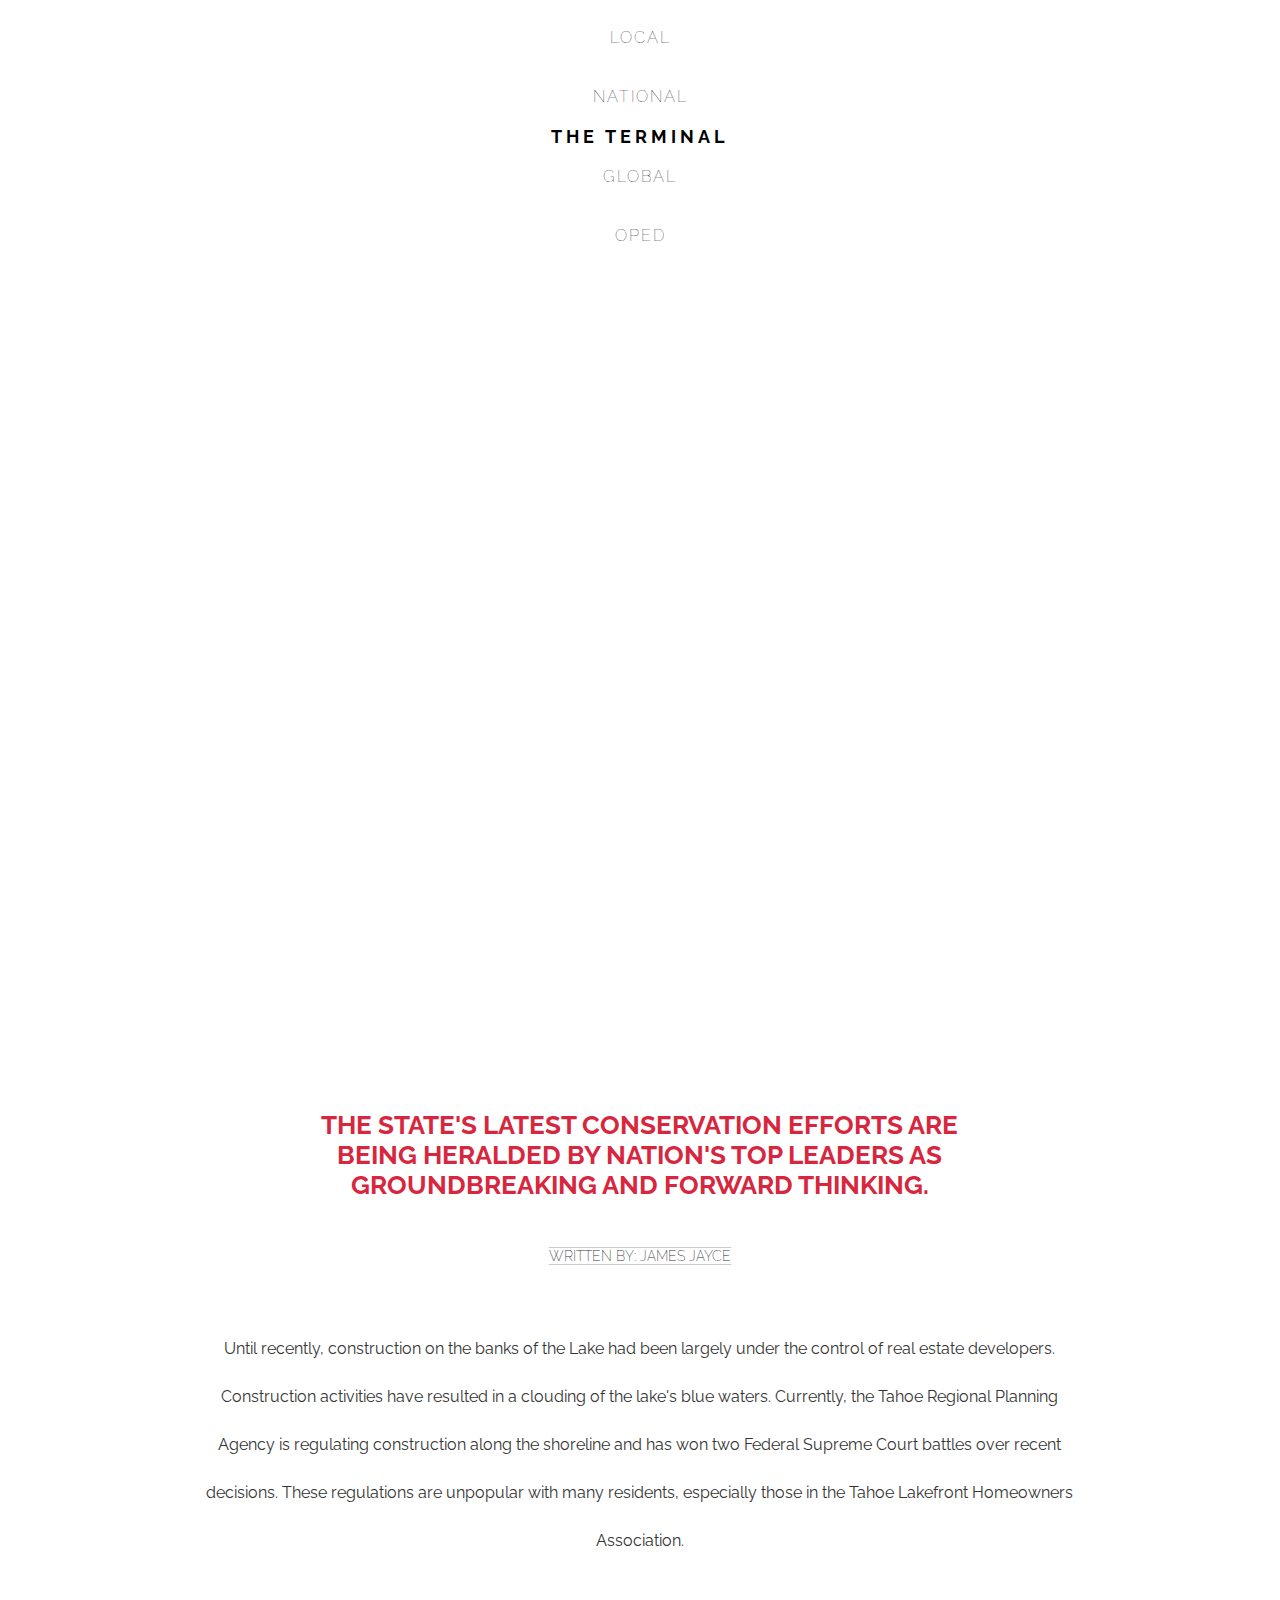
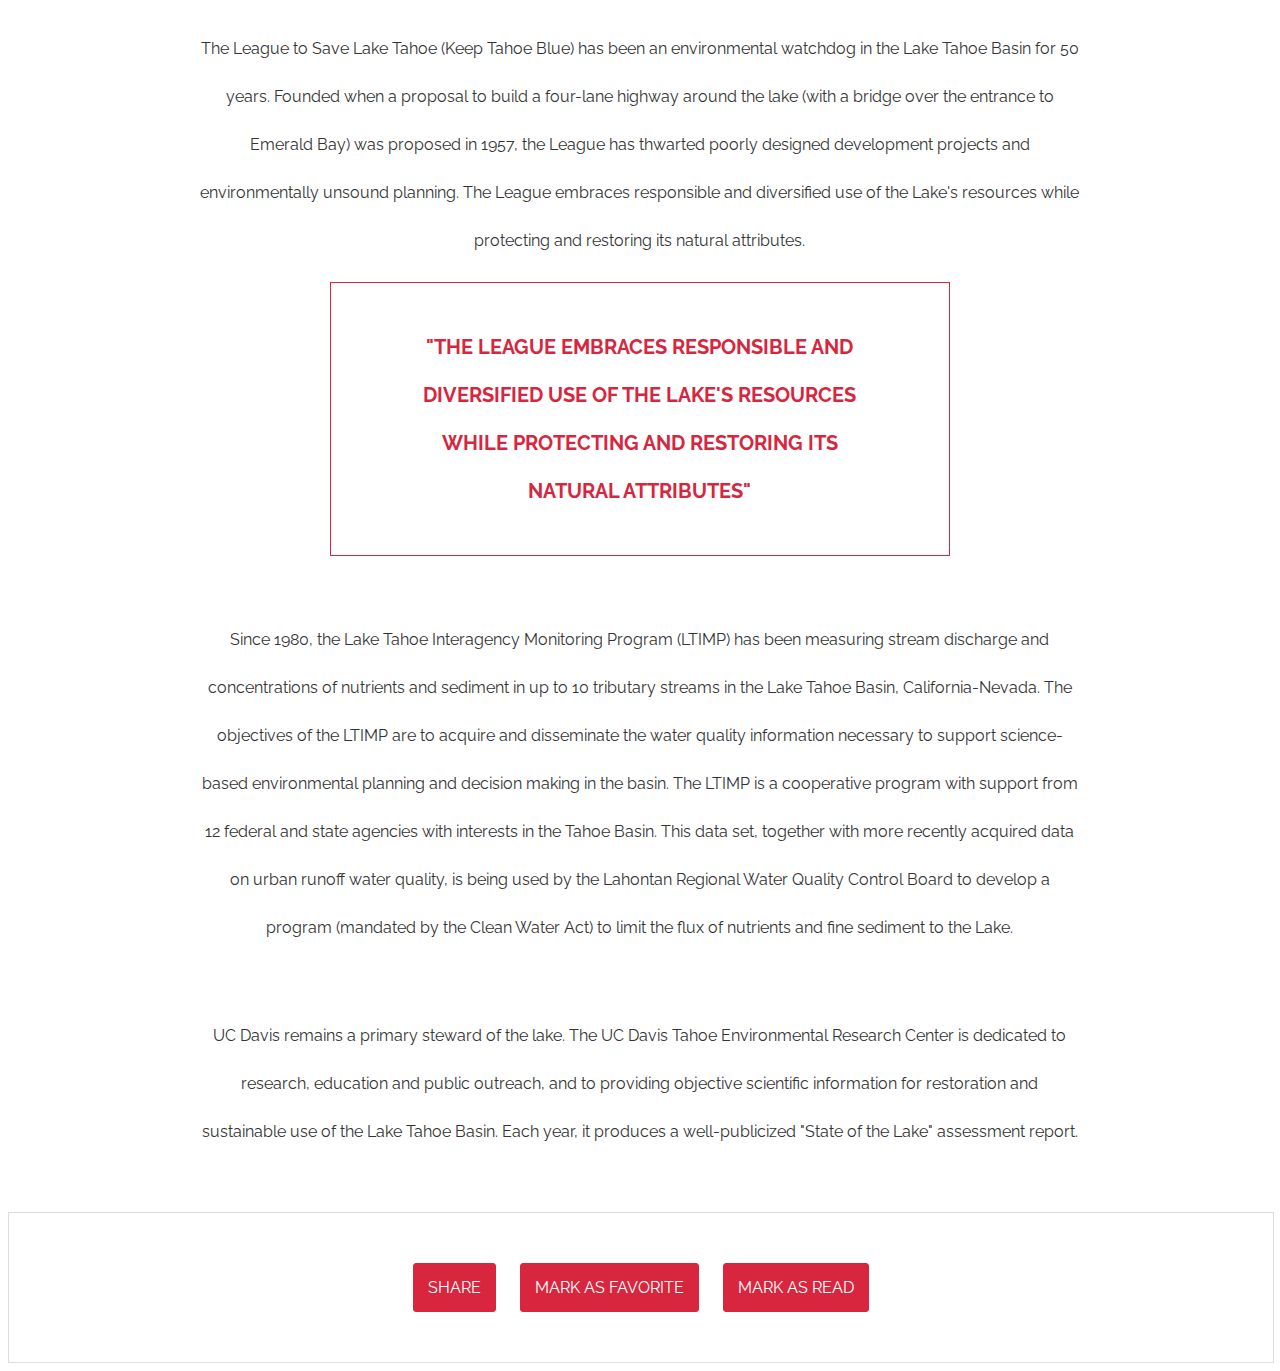
<file: border margin padding flex/index.html>
<!DOCTYPE html>
<html>
<head>
    <title>The Terminal - Your Source for Fact-Based News</title>
    <link href="https://fonts.googleapis.com/css?family=Amatic+SC|Raleway:100,200,300,400,500,600,700,800,900" rel="stylesheet">
    <link rel="stylesheet" type="text/css" href="index.css">
</head>
<body>

<div class="navigation">
    <ul>
        <li>Local</li>
        <li>National</li>
        <li class="logo">The Terminal</li>
        <li>Global</li>
        <li>Oped</li>
        <li class="donate">Donate</li>
    </ul>
</div>

<div class="banner">
    <div id="banner-content">
        <h1>Conservation Efforts at Lake Tahoe Being Praised by Nation's Leaders</h1>
    </div>
</div>

<div class="content">
    <h3>The State's Latest Conservation Efforts Are Being Heralded By Nation's Top Leaders As Groundbreaking and Forward Thinking.</h3>
    <span class="byline">Written By: James Jayce</span>
    <p>Until recently, construction on the banks of the Lake had been largely under the control of real estate developers. Construction activities have resulted in a clouding of the lake's blue waters. Currently, the Tahoe Regional Planning Agency is regulating construction along the shoreline and has won two Federal Supreme Court battles over recent decisions. These regulations are unpopular with many residents, especially those in the Tahoe Lakefront Homeowners Association.</p>

    <p>The League to Save Lake Tahoe (Keep Tahoe Blue) has been an environmental watchdog in the Lake Tahoe Basin for 50 years. Founded when a proposal to build a four-lane highway around the lake (with a bridge over the entrance to Emerald Bay) was proposed in 1957, the League has thwarted poorly designed development projects and environmentally unsound planning. The League embraces responsible and diversified use of the Lake's resources while protecting and restoring its natural attributes.</p>

    <div class="pull-quote">
        <h2>"The League embraces responsible and diversified use of the Lake's resources while protecting and restoring its natural attributes"</h2>
    </div>

    <p>Since 1980, the Lake Tahoe Interagency Monitoring Program (LTIMP) has been measuring stream discharge and concentrations of nutrients and sediment in up to 10 tributary streams in the Lake Tahoe Basin, California-Nevada. The objectives of the LTIMP are to acquire and disseminate the water quality information necessary to support science-based environmental planning and decision making in the basin. The LTIMP is a cooperative program with support from 12 federal and state agencies with interests in the Tahoe Basin. This data set, together with more recently acquired data on urban runoff water quality, is being used by the Lahontan Regional Water Quality Control Board to develop a program (mandated by the Clean Water Act) to limit the flux of nutrients and fine sediment to the Lake.</p>

    <p>UC Davis remains a primary steward of the lake. The UC Davis Tahoe Environmental Research Center is dedicated to research, education and public outreach, and to providing objective scientific information for restoration and sustainable use of the Lake Tahoe Basin. Each year, it produces a well-publicized "State of the Lake" assessment report.</p>
</div>

<div class="share">
    <a href="#">Share</a>
    <a href="#">Mark as Favorite</a>
    <a href="#">Mark as Read</a>
</div>

</body>
</html>
</file>
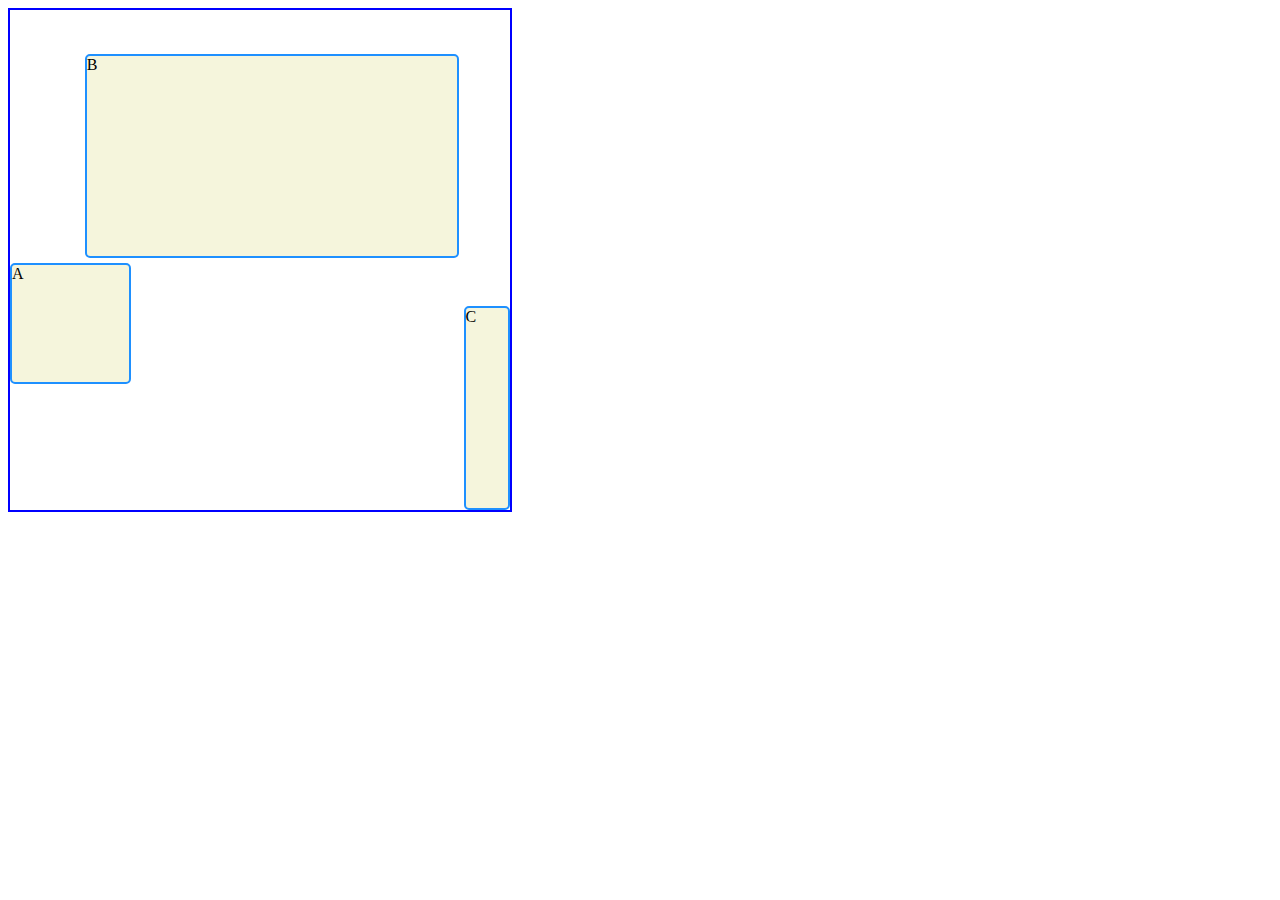
<file: grid/index.html>
<!DOCTYPE html>
<html lang="en">
<head>
    <meta charset="UTF-8">
    <link rel="stylesheet" href="index.css" type="text/css">
</head>
<body>
<div class="grid">
    <div class="box a">A</div>
    <div class="box b">B</div>
    <div class="box c">C</div>
</div>
</body>
</html>
</file>
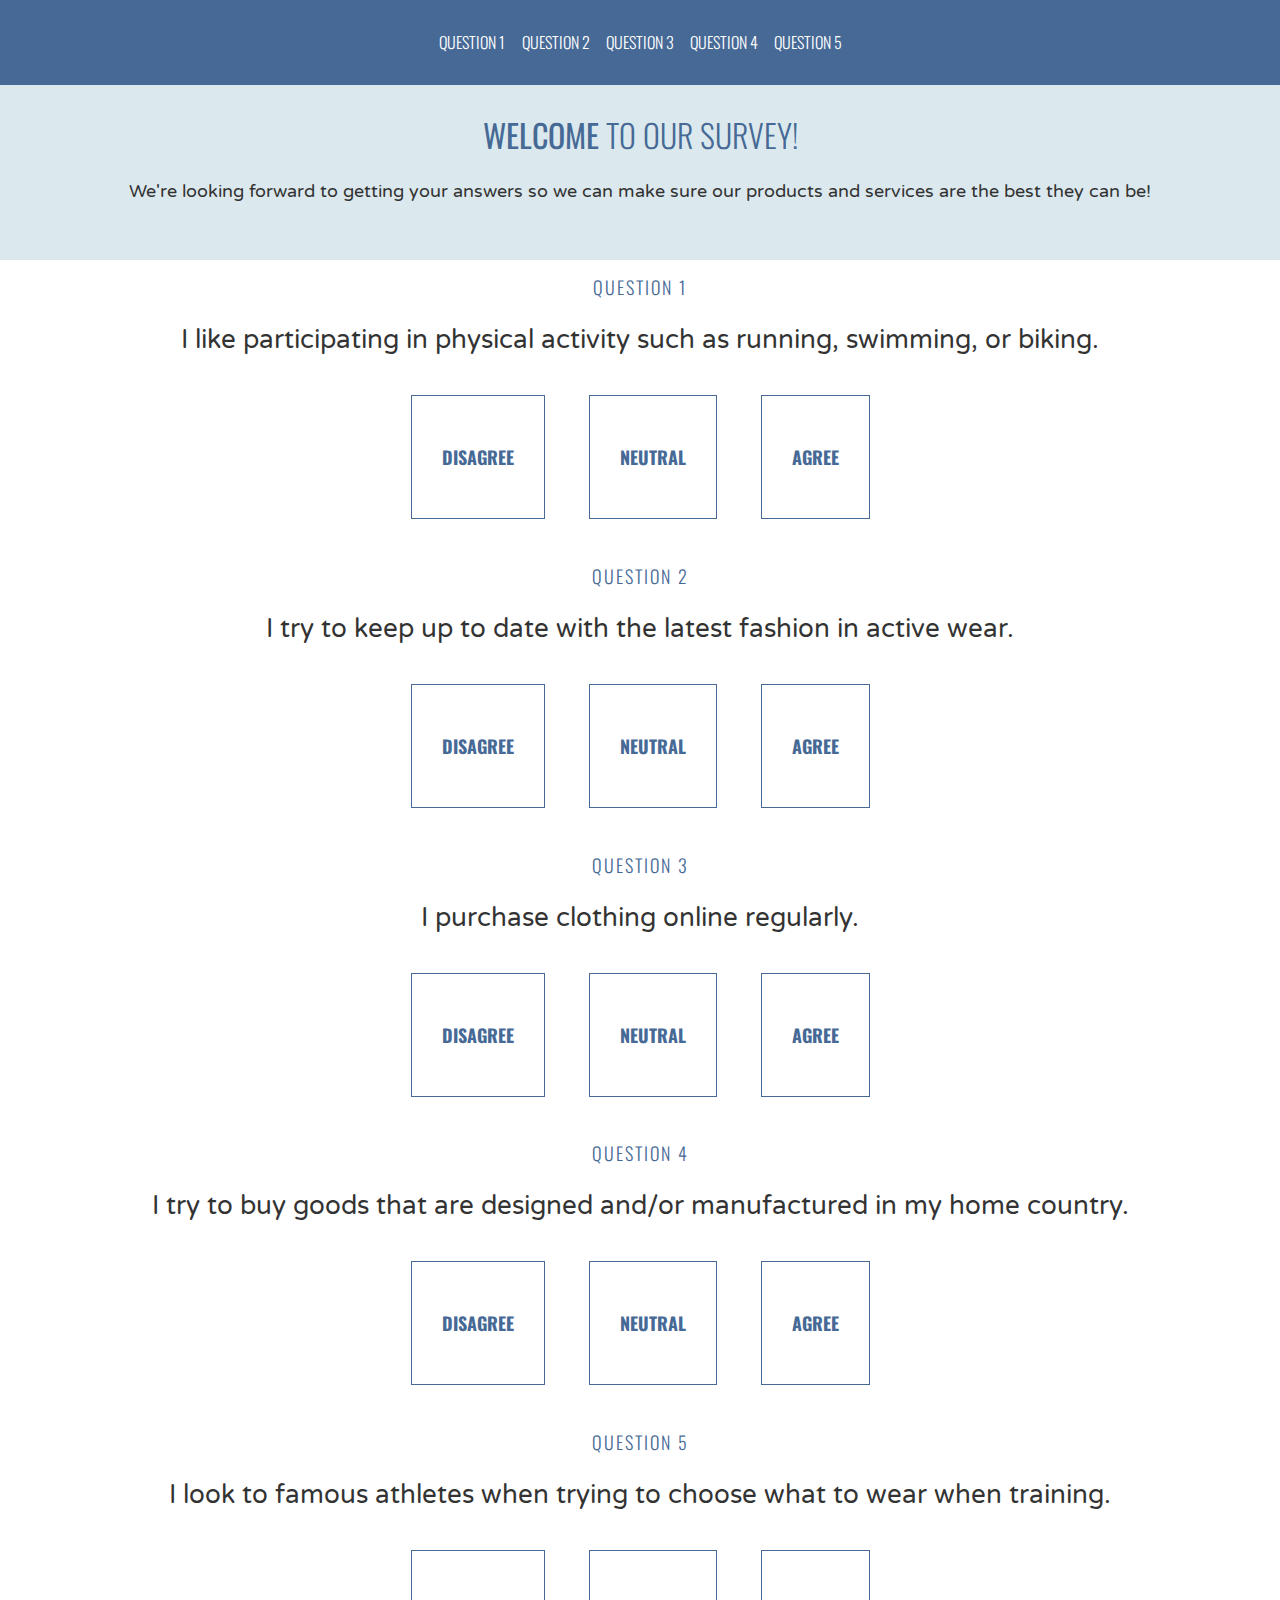
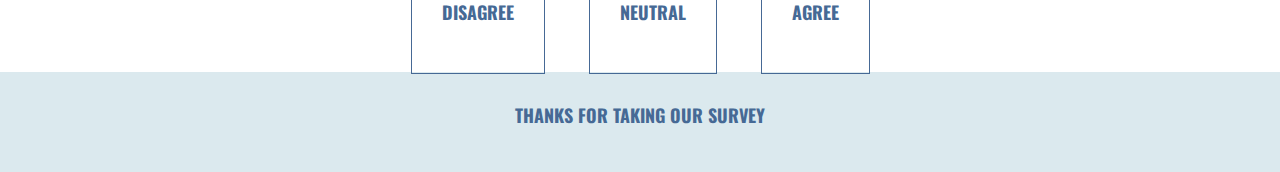
<file: Layout/index.html>
<!DOCTYPE html>
<html>
<head>
    <title>Please Participate in Our Survey!</title>
    <link href="https://fonts.googleapis.com/css?family=Oswald:300,700|Varela+Round" rel="stylesheet">
    <link rel="stylesheet" type="text/css" href="index.css">
</head>
<body>

<header>
    <ul>
        <li>Question 1</li>
        <li>Question 2</li>
        <li>Question 3</li>
        <li>Question 4</li>
        <li>Question 5</li>
    </ul>
</header>

<div class="welcome">
    <h1><strong>Welcome</strong> to our survey!</h1>
    <p>We're looking forward to getting your answers so we can make sure our products and services are the best they can be!</p>
</div>

<div class="question">
    <h4>Question 1</h4>
    <h2>I like participating in physical activity such as running, swimming, or biking.</h2>

    <div class="answer">
        <h3>Disagree</h3>
    </div>

    <div class="answer">
        <h3>Neutral</h3>
    </div>

    <div class="answer">
        <h3>Agree</h3>
    </div>
</div>

<div class="question">
    <h4>Question 2</h4>
    <h2>I try to keep up to date with the latest fashion in active wear.</h2>

    <div class="answer">
        <h3>Disagree</h3>
    </div>

    <div class="answer">
        <h3>Neutral</h3>
    </div>

    <div class="answer">
        <h3>Agree</h3>
    </div>
</div>

<div class="question">
    <h4>Question 3</h4>
    <h2>I purchase clothing online regularly.</h2>

    <div class="answer">
        <h3>Disagree</h3>
    </div>

    <div class="answer">
        <h3>Neutral</h3>
    </div>

    <div class="answer">
        <h3>Agree</h3>
    </div>
</div>

<div class="question">
    <h4>Question 4</h4>
    <h2>I try to buy goods that are designed and/or manufactured in my home country.</h2>

    <div class="answer">
        <h3>Disagree</h3>
    </div>

    <div class="answer">
        <h3>Neutral</h3>
    </div>

    <div class="answer">
        <h3>Agree</h3>
    </div>
</div>

<div class="question">
    <h4>Question 5</h4>
    <h2>I look to famous athletes when trying to choose what to wear when training.</h2>

    <div class="answer">
        <h3>Disagree</h3>
    </div>

    <div class="answer">
        <h3>Neutral</h3>
    </div>

    <div class="answer">
        <h3>Agree</h3>
    </div>
</div>
<footer>
    <h3>Thanks for taking our survey</h3>
</footer>
</body>
</html>
</file>
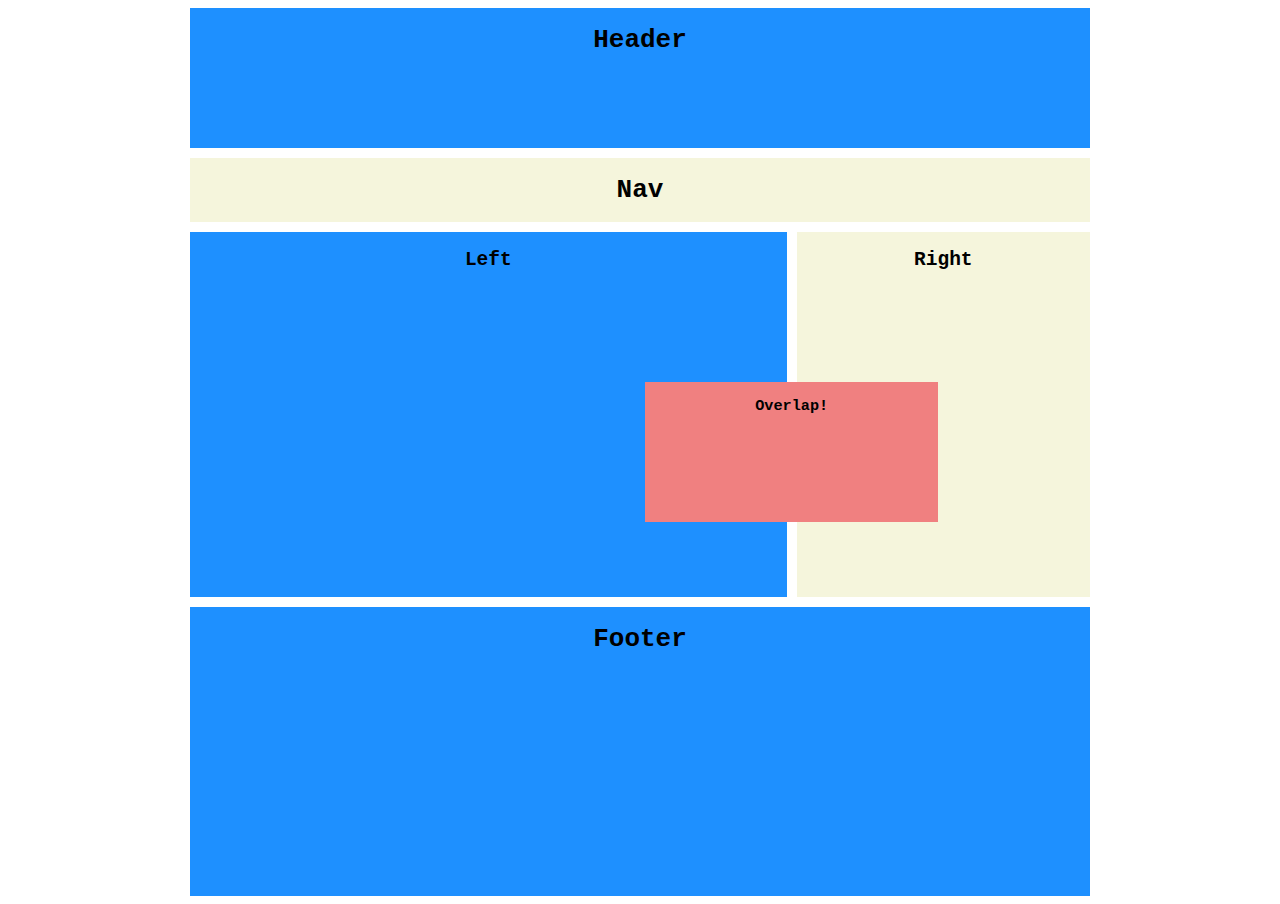
<file: Advanced CSS Grid/Overlapping Elements/index.html>
<!DOCTYPE html>
<html lang="en">
<head>
    <meta charset="UTF-8">
    <link rel="stylesheet" href="index.css" type="text/css">
</head>
<body>
<div class="container">
    <header>
        <h1>Header</h1>
    </header>
    <nav>
        <h1>Nav</h1>
    </nav>
    <section class="left">
        <h2>Left</h2>
    </section>
    <div class="overlap">
        <h3>Overlap!</h3>
    </div>
    <section class="right">
        <h2>Right</h2>
    </section>
    <footer>
        <h1>Footer</h1>
    </footer>
</div>
</body>
</html>
</file>
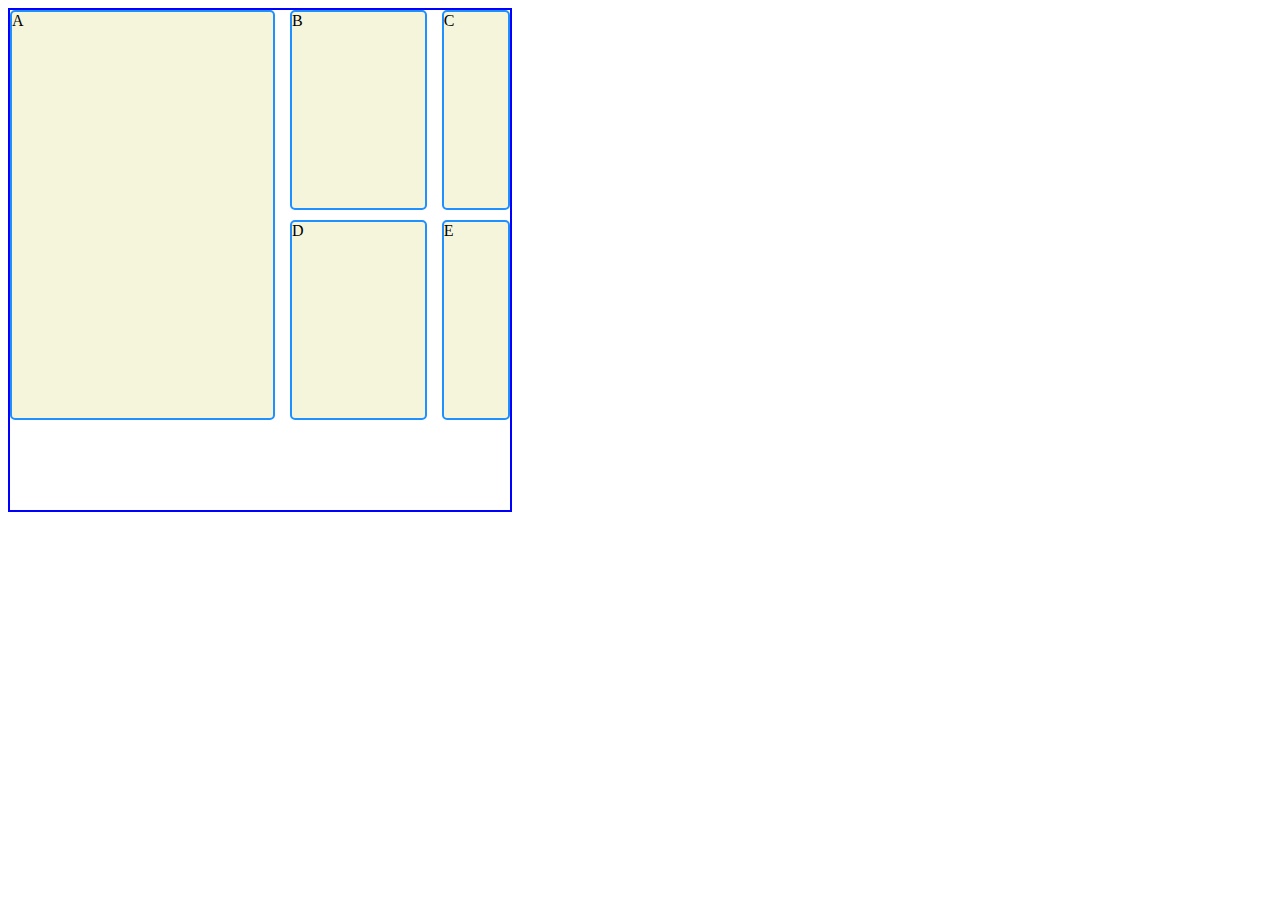
<file: grid/v 2/index.html>
<!DOCTYPE html>
<html lang="en">
<head>
    <meta charset="UTF-8">
    <link rel="stylesheet" href="index.css" type="text/css">
</head>
<body>
<div class="grid">
    <div class="box a">A</div>
    <div class="box b">B</div>
    <div class="box c">C</div>
    <div class="box d">D</div>
    <div class="box e">E</div>
</div>
</body>
</html>
</file>
<file: border margin padding flex/index.css>
body {
    background-color: #FFF;
    font-family: 'Raleway', sans-serif;
}

.navigation {
    text-align: center;
}

ul {
    margin: 0;
    padding: 0;
}

li {
    font-weight: 100;
    letter-spacing: 2px;
    padding: 20px 0px;
    text-transform: uppercase;
}

.logo {
    color: #000;
    font-size: 18px;
    font-weight: 700;
    letter-spacing: 4px;
    padding: 0px 50px;
}

.banner {
    background-image: url("https://s3.amazonaws.com/codecademy-content/courses/web-101/unit-6/htmlcss1-img_tahoe.jpeg");
    background-size: cover;
    background-position: bottom center;
    height: 700px;
    width: 100%;
}

#banner-content {
    border: 1px solid #FFF;
    position: relative;
    top: 20%;
    width: 60%;
}

#main {
    margin: 0 auto;
    padding: 40px;
    text-align: center;
    width: 400px;
    height: 1000px;
    overflow: scroll;
}

h1 {
    color: #FFF;
    font-size: 42px;
    font-weight: 600;
    text-align: center;
}

h2 {
    border: 1px solid #D7263D;
    color: #D7263D;
    font-size: 20px;
    line-height: 48px;
    padding: 40px 12%;
    text-align: center;
    text-transform: uppercase;
}

h3 {
    color: #D7263D;
    font-size: 26px;
    font-weight: 700;
    padding: 20px 10%;
    text-transform: uppercase;
}

p {
    color: #333;
    font-size: 16px;
    line-height: 48px;
    margin-top: 60px;
}

.pull-quote {
    margin: 0 auto;
    width: 70%;
}

.content {
    margin: 0 auto;
    padding: 40px;
    text-align: center;
    width: 70%;
}

.byline {
    border-bottom: 1px solid #CCC;
    border-top: 1px solid #CCC;
    color: #333;
    font-size: 14px;
    font-weight: 200;
    text-transform: uppercase;
}

.share {
    border: 1px solid #DDD;
    padding: 40px 0px;
    position: relative;
    text-align: center;
    width: 100%;
}

.share a {
    background: #D7263D;
    border: 1px solid #D7263D;
    border-radius: 3px;
    color: #FFF;
    display: inline-block;
    margin: 10px 10px;
    padding: 14px;
    text-transform: uppercase;
    text-decoration: none;
}

.share a:hover {
    background: #FFF;
    border: 1px solid #D7263D;
    color: #D7263D;
    animation: ease;
}

.donate {
    visibility: hidden;
}
</file>
<file: grid/index.css>
.grid {
    display: grid;
    border: 2px blue solid;
    height: 500px;
    width: 500px;
    grid-template: repeat(4, 1fr 2fr) / repeat(4, 3fr 2fr);
    grid-gap: 5px;
}

.a {
    grid-area: 5 / 1 / span 2 / span 2;
}

.b {
    grid-area: 2 / 2 / span 3 / span 6;
}
.box {
    background-color: beige;
    color: black;
    border-radius: 5px;
    border: 2px dodgerblue solid;
}

.c {
    grid-area: 6 / 8 / span 3 / span 1;
    /* grid-area:
  grid-row-start
  grid-column-start
  grid-row-end
  grid-column-end */
}
</file>
<file: Layout/index.css>
body {
    background-color: #FFF;
    margin: 0 auto;
}

header {
    background-color: #466995;
    border-bottom: 1px solid #466995;
    position: fixed;
    width: 100%;
    z-index: 10;
}

ul {
    margin: 30px auto;
    padding: 0 20px;
    text-align: center;
}

li {
    color: #FFF;
    font-family: 'Oswald', sans-serif;
    font-size: 16px;
    font-weight: 300;
    text-transform: uppercase;
    display: inline-block;
    width: 80px;
}

li:hover {
    color: #DBE9EE;
}

h1 {
    color: #466995;
    font-family: 'Oswald', sans-serif;
    font-size: 32px;
    font-weight: 300;
    text-transform: uppercase;
}

h2 {
    color: #333;
    font-family: 'Varela Round', sans-serif;
    font-size: 26px;
    font-weight: 100;
    margin: 0 auto 20px auto;
}

h3 {
    color: #466995;
    font-family: 'Oswald', sans-serif;
    font-size: 18px;
    text-align: center;
    font-weight: 700;
    text-transform: uppercase;
    padding: 30px;
}

h4 {
    color: #466995;
    font-family: 'Oswald', sans-serif;
    font-size: 18px;
    font-weight: 300;
    letter-spacing: 2px;
    text-align: center;
    text-transform: uppercase
}

p {
    color: #333;
    font-family: 'Varela Round', sans-serif;
    font-size: 18px;
}

footer {
    background-color: #DBE9EE;
    text-align: center;
    height: 100px;
}

.welcome {
    background-color: #DBE9EE;
    box-sizing: border-box;
    padding: 40px;
    text-align: center;
    width: 100%;
    position: relative;
    top: 50px;
}

.question {
    text-align: center;
    position: relative;
    top: 40px;
}

.answer {
    border: 1px solid #466995;
    margin: 20px;
    display: inline-block;
}

.answer:hover {
    background: #C0D6DF;
    color: #FFF;
}
</file>
<file: Advanced CSS Grid/Overlapping Elements/index.css>
.container {
    display: grid;
    max-width: 900px;
    position: relative;
    margin: auto;
    grid-gap: 10px;
    grid-template: repeat(12, 1fr) / repeat(6, 1fr);
}

h1, h2, h3 {
    font-family: monospace;
    text-align: center;
}

header {
    background-color: dodgerblue;
    grid-area: 1 / 1 / 3 / 7;
}

nav {
    background-color: beige;
    grid-area: 3 / 1 / 4 / 7;
}

.left {
    background-color: dodgerblue;
    grid-area: 4 / 1 / 9 / 5;
}

.right {
    background-color: beige;
    grid-area: 4 / 5 / 9 / 7;
}

.overlap {
    background-color: lightcoral;
    grid-area: 6 / 4 / 8 / 6;
    z-index: 5;
}

footer {
    background-color: dodgerblue;
    grid-area: 9 / 1 / 13 / 7;
}
</file>
<file: grid/v 2/index.css>
.grid {
    border: 2px blue solid;
    height: 500px;
    width: 500px;
    display: grid;
    grid-template-columns: 25% 25% 2fr 1fr;
    grid-template-rows: 200px 200px;
    grid-row-gap: 10px;
    grid-column-gap: 15px;
}

.box {
    background-color: beige;
    color: black;
    border-radius: 5px;
    border: 2px dodgerblue solid;
}

.a {
    grid-column-start: 1;
    grid-column-end: span 2;
    grid-row-start: 1;
    grid-row-end: 3;
}
</file>
